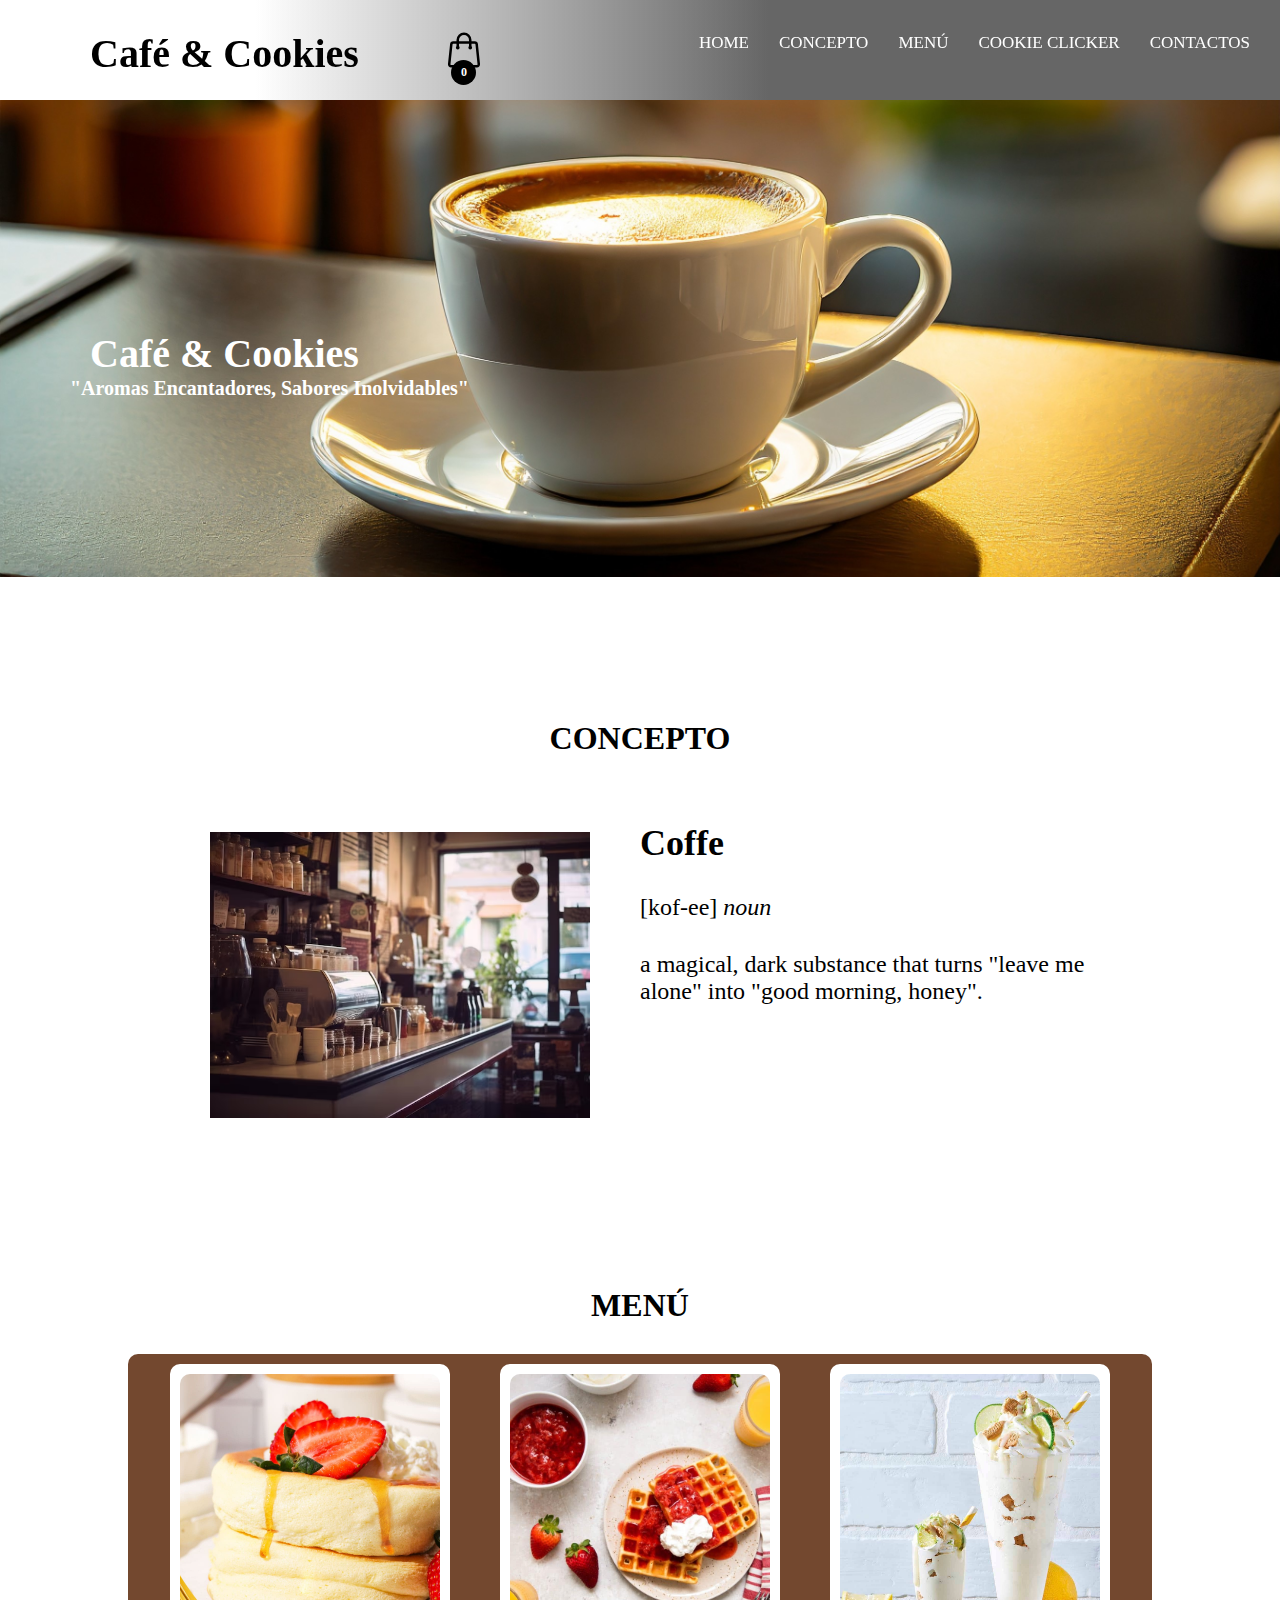
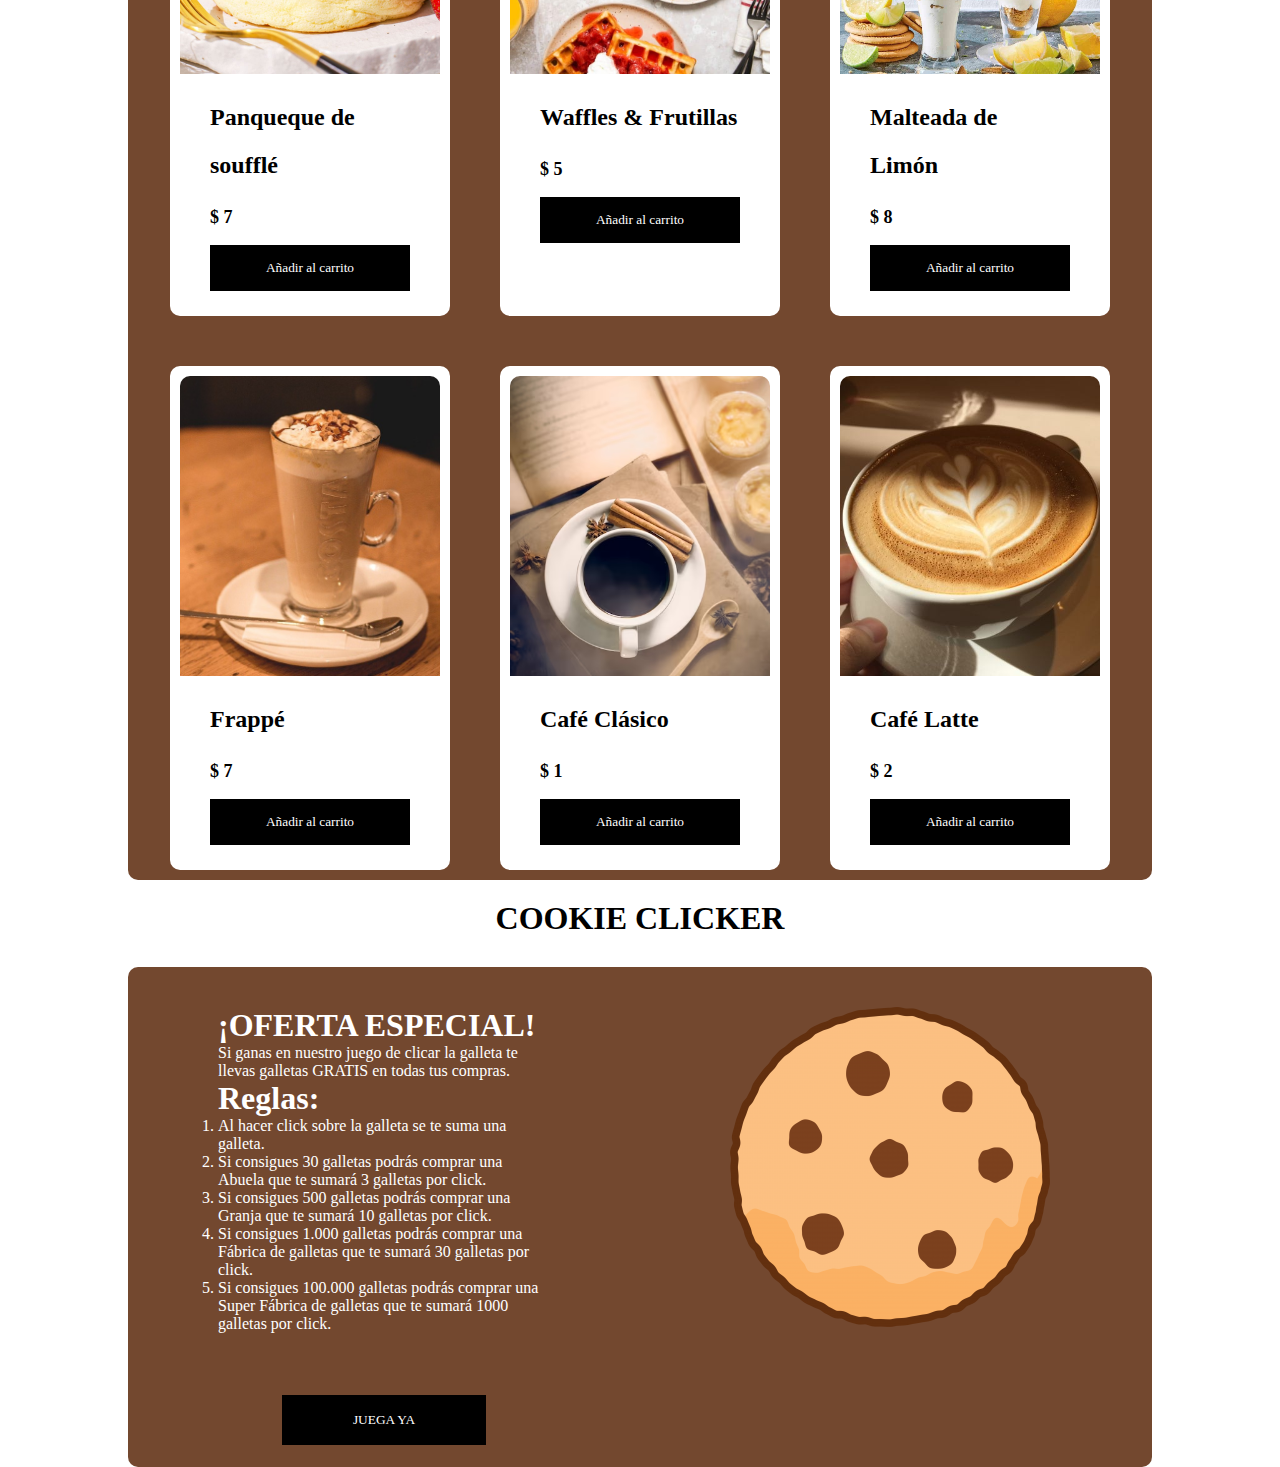
<file: index.html>
<!DOCTYPE html>
<html lang="en">

<head>
	<meta charset="UTF-8" />
	<meta http-equiv="X-UA-Compatible" content="IE=edge" />
	<meta name="viewport" content="width=device-width, initial-scale=1.0" />
	<title>Café & Cookies</title>
	<link rel="stylesheet" href="styles.css" />
</head>

<body>
	<header>
	<h2>Café & Cookies</h2>
	<p>"Aromas Encantadores, Sabores Inolvidables"</p>
		<nav>
			<h1>Café & Cookies</h1>
			<div class="container-icon">
				<div class="container-cart-icon">
					<svg xmlns="http://www.w3.org/2000/svg" fill="none" viewBox="0 0 24 24" stroke-width="1.5"
						stroke="currentColor" class="icon-cart">
						<path stroke-linecap="round" stroke-linejoin="round"
							d="M15.75 10.5V6a3.75 3.75 0 10-7.5 0v4.5m11.356-1.993l1.263 12c.07.665-.45 1.243-1.119 1.243H4.25a1.125 1.125 0 01-1.12-1.243l1.264-12A1.125 1.125 0 015.513 7.5h12.974c.576 0 1.059.435 1.119 1.007zM8.625 10.5a.375.375 0 11-.75 0 .375.375 0 01.75 0zm7.5 0a.375.375 0 11-.75 0 .375.375 0 01.75 0z" />
					</svg>
					<div class="count-products">
						<span id="contador-productos">0</span>
					</div>
				</div>

				<div class="container-cart-products hidden-cart">
					<div class="row-product hidden">
						<div class="cart-product">
							<div class="info-cart-product">
								<span class="cantidad-producto-carrito">1</span>
								<p class="titulo-producto-carrito">Galletas</p>
								<span class="precio-producto-carrito">$80</span>
							</div>
							<svg xmlns="http://www.w3.org/2000/svg" fill="none" viewBox="0 0 24 24" stroke-width="1.5"
								stroke="currentColor" class="icon-close">
								<path stroke-linecap="round" stroke-linejoin="round" d="M6 18L18 6M6 6l12 12" />
							</svg>
						</div>
					</div>

					<div class="cart-total hidden">
						<h3>Total:</h3>
						<span class="total-pagar">$200</span>
					</div>

					<p class="cart-empty">El carrito está vacío</p>

				</div>
			</div>

			<ul>
				<li><a href="#">HOME</a></li>
				<li><a href="#concepto">CONCEPTO</a></li>
				<li><a href="#menu">MENÚ</a></li>
				<li><a href="#cookie-clicker">COOKIE CLICKER</a></li>
				<li><a href="#contactos">CONTACTOS</a></li>
			</ul>
			
		</nav>
	</header>

	<h1 class="secction-titulo" id="concepto">CONCEPTO</h1>
	<article>
		<div class="contenido">
			<img src="media/cafetería.jpg">
			<h2>Coffe</h2>
			<p>[kof-ee] <i>noun</i></p>
			<p>a magical, dark substance that turns "leave me alone" into "good morning, honey".</p>
		</div>
	</article>

	<h1 class="secction-titulo" id="menu">MENÚ</h1>

	<div class="container-items">
		<div class="item">
			<div>
				<img src="media/pancake.jpg"
					alt="producto" />
			</div>
			<div class="info-product">
				<h2>Panqueque de soufflé</h2>
				<p class="price">$ 7</p>
				<button class="btn-add-cart">Añadir al carrito</button>
			</div>
		</div>

		<div class="item">
			<div>
				<img src="media/waffles.jpg"
					alt="producto" />
			</div>
			<div class="info-product">
				<h2>Waffles & Frutillas</h2>
				<p class="price">$ 5</p>
				<button class="btn-add-cart">Añadir al carrito</button>
			</div>
		</div>

		<div class="item">
			<div>
				<img src="media/malteada.jpg"
					alt="producto" />
			</div>
			<div class="info-product">
				<h2>Malteada de Limón</h2>
				<p class="price">$ 8</p>
				<button class="btn-add-cart">Añadir al carrito</button>
			</div>
		</div>

		<div class="item">
			<div>
				<img src="media/frappe.jpg" alt="producto" />
			</div>
			<div class="info-product">
				<h2>Frappé</h2>
				<p class="price">$ 7</p>
				<button class="btn-add-cart">Añadir al carrito</button>
			</div>
		</div>

		<div class="item">
			<div>
				<img src="media/classic-coffee.jpg"
					alt="producto" />
			</div>
			<div class="info-product">
				<h2>Café Clásico</h2>
				<p class="price">$ 1</p>
				<button class="btn-add-cart">Añadir al carrito</button>
			</div>
		</div>

		<div class="item">
			<div>
				<img src="media/cafe-latte.jpg"
					alt="producto" />
			</div>
			<div class="info-product">
				<h2>Café Latte</h2>
				<p class="price">$ 2</p>
				<button class="btn-add-cart">Añadir al carrito</button>
			</div>
		</div>
	</div>

	<h1 class="secction-titulo" id="cookie-clicker">COOKIE CLICKER</h1>

	<div class="cookie-clicker">
		<div class="cliker-info">
			<h1>¡OFERTA ESPECIAL!</h1>
			<p>Si ganas en nuestro juego de clicar la galleta te llevas galletas GRATIS en todas tus compras. <br></p>
			<h1>Reglas:</h1>
			<ol>
				<li>Al hacer click sobre la galleta se te suma una galleta.</li>
				<li>Si consigues 30 galletas podrás comprar una Abuela que te sumará 3 galletas por click.</li>
				<li>Si consigues 500 galletas podrás comprar una Granja que te sumará 10 galletas por click.</li>
				<li>Si consigues 1.000 galletas podrás comprar una Fábrica de galletas que te sumará 30 galletas por
					click.</li>
				<li>Si consigues 100.000 galletas podrás comprar una Super Fábrica de galletas que te sumará 1000
					galletas por click.</li>
			</ol>
		</div>

		<div>
			<img src="media/cookie.png" alt="producto" />
		</div>

		<button onclick="cookiePage()">JUEGA YA</button>
	</div>

	<script src="index.js"></script>

</body>

</html>
</file>
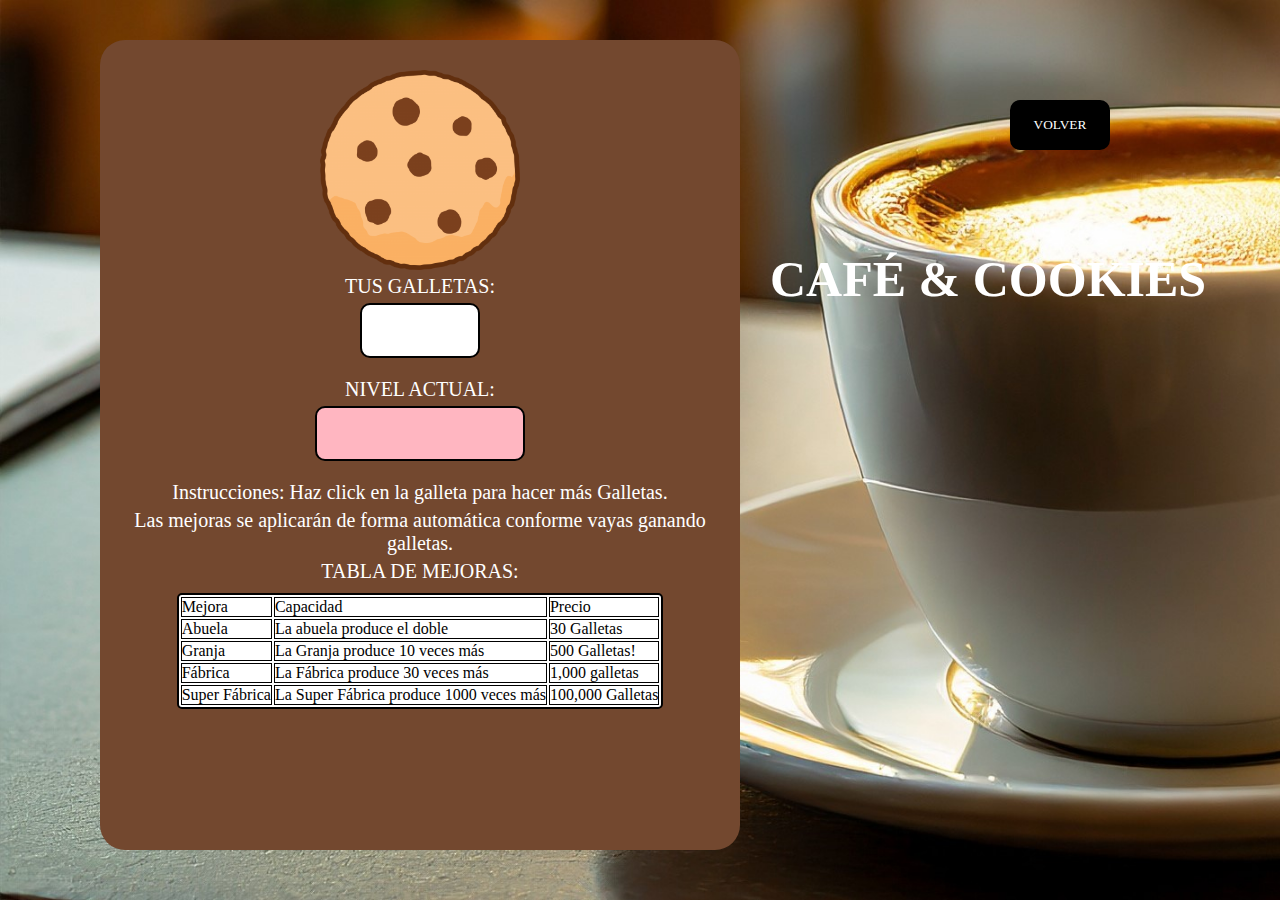
<file: cookie.html>
<html>

<head>
    <title>Clicker Game!</title>
    <link rel="stylesheet" href="cookie.css" />
</head>

<body>
    <div id="hidden" class="main-cookie">
        <div id="cookie" onclick="cookieClick()">
            <img src="media/cookie.png" width="200px" />
        </div>

        <p>TUS GALLETAS:</p>

        <div id="numbers"></div>
        <p>NIVEL ACTUAL:</p>
        <div id="upgradeLevel"></div>

        <p>Instrucciones: Haz click en la galleta para hacer más Galletas.</p>
        <p>Las mejoras se aplicarán de forma automática conforme vayas ganando galletas.</p>
        <P>TABLA DE MEJORAS:</P>

        <table>
            <tr>
                <td>Mejora</td>
                <td>Capacidad</td>
                <td>Precio</td>
            </tr>

            <tr>
                <td>Abuela</td>
                <td>La abuela produce el doble</td>
                <td>30 Galletas</td>
            </tr>

            <tr>
                <td>Granja</td>
                <td>La Granja produce 10 veces más</td>
                <td>500 Galletas!</td>
            </tr>

            <tr>
                <td>Fábrica</td>
                <td> La Fábrica produce 30 veces más</td>
                <td>1,000 galletas</td>
            </tr>

            <tr>
                <td>Super Fábrica</td>
                <td> La Super Fábrica produce 1000 veces más</td>
                <td>100,000 Galletas</td>
            </tr>

        </table>
    </div>
    <h1 id="hidden">CAFÉ & COOKIES</h1>
    <div class="game-win">
        <h1>FELICIDADES!</h1>
        <p>Has ganado galletas gratis.</p>
        <div>
            <img src="media/premio-galletas.jpg" alt="">
        </div>
    </div>
    <button onclick="indexPage()">VOLVER</button>
    <script type="text/javascript" src="cookie.js"></script>
</body>

</html>
</file>
<file: styles.css>
/* Globales */
html {
    scroll-behavior: smooth;
}

*::after,
*::before,
* {
    margin: 0;
    padding: 0;
    box-sizing: border-box;
    font-family: 'Times New Roman', Times, serif;
}

body {
    margin: 0 auto;
    width: 100%;
}

.icon-cart {
    width: 40px;
    height: 40px;
    stroke: #000;
}

.icon-cart:hover {
    cursor: pointer;
}

img {
    max-width: 100%;
}

/* Header */
header h2 {
    padding-left: 90px;
    padding-top: 230px;
    color: white;
    font-size: 40px;
    font-weight: 100px;
}

header p {
    padding-left: 70px;
    color: white;
}

header {
    margin-top: 100px;
    box-sizing: border-box;
    font-size: 20px;
    font-family: 'Noto Serif JP', serif;
    font-weight: bold;
    height: 600px;
    background: url("media/tazaCafe.jpg");
    background-repeat: no-repeat;
    background-size: 100%;
}

nav {
    width: 100%;
    height: 100px;
    position: fixed;
    display: flex;
    justify-content: space-between;
    padding: 30px 0 40px 0;
    top: 0;
    z-index: 1000;
    background: linear-gradient(90deg, #fff 20%, rgba(0, 0, 0, .6) 60%);
}

nav h1 {
    padding-left: 90px;
}

nav p {
    color: black;
}

.container-icon {
    position: relative;
    padding-right: 130px;
}

.count-products {
    position: relative;
    top: 55%;
    bottom: 15px;
    right: 0;
    margin: auto;

    background-color: #000;
    color: #fff;
    width: 25px;
    height: 25px;

    display: flex;
    justify-content: center;
    align-items: center;
    border-radius: 50%;
}

#contador-productos {
    font-size: 12px;
}

.container-cart-products {
    position: absolute;
    top: 50px;
    right: 0;

    background-color: #fff;
    width: 400px;
    z-index: 1;
    box-shadow: 0 10px 20px rgba(0, 0, 0, 0.20);
    border-radius: 10px;
}

.cart-product {
    display: flex;
    align-items: center;
    justify-content: space-between;
    padding: 30px;

    border-bottom: 1px solid rgba(0, 0, 0, 0.20);
}

.info-cart-product {
    display: flex;
    justify-content: space-between;
    flex: .8;
}

.titulo-producto-carrito {
    font-size: 20px;
    margin-right: 50px;
}

.precio-producto-carrito {
    font-weight: 700;
    font-size: 20px;
    margin-left: 10px;
}

.cantidad-producto-carrito {
    font-weight: 400;
    font-size: 20px;
}

.icon-close {
    width: 25px;
    height: 25px;
}

.icon-close:hover {
    stroke: red;
    cursor: pointer;
}

.cart-total {
    display: flex;
    justify-content: center;
    align-items: center;
    padding: 20px 0;
    gap: 20px;
}

.cart-total h3 {
    font-size: 20px;
    font-weight: 700;
}

.total-pagar {
    font-size: 20px;
    font-weight: 900;
}

.hidden-cart {
    display: none;
}


/* principal  */
.container-items {
    position: relative;
    padding: 10px 0;
    width: 80%;
    display: grid;
    grid-template-columns: repeat(3, 280px);
    gap: 50px;
    justify-content: center;
    background-color: #73482F;
    background-repeat: no-repeat;
    background-position: center;
    background-attachment: fixed;
    border-radius: 10px;
    margin: 0 auto;
}

.secction-titulo {
    padding-top: 20px;
    display: block;
    color: #000;
    text-align: center;
    position: relative;
    padding-bottom: 30px;
}

.item {
    padding: 10px;
    border-radius: 10px;
    background-color: white;

}

.item:hover {
    box-shadow: 0 10px 20px rgba(0, 0, 0, 0.20);
}

.item img {
    width: 100%;
    height: 300px;
    object-fit: cover;
    border-radius: 10px 10px 0 0;
    transition: all .3s;
}

.item div {
    overflow: hidden;
}

.item:hover img {
    transform: scale(1.2);
}

.info-product {
    padding: 15px 30px;
    line-height: 2;
    display: flex;
    flex-direction: column;
    gap: 10px;
}

.price {
    font-size: 18px;
    font-weight: 900;
}

.info-product button {
    border: none;
    background: none;
    background-color: #000;
    color: #fff;
    padding: 15px 10px;
    cursor: pointer;
}

.cart-empty {
    padding: 20px;
    text-align: center;
}

.hidden {
    display: none;
}

article {
    width: 100%;
    height: 480px;
    position: relative;
    font-size: 1.5em;
    justify-content: space-between;
    align-items: center;
    padding-top: 25px;
}

article img {
    float: left;
    width: 50%;
    padding: 50px;
    padding-top: 10px;
}

.contenido {
    margin: 10px auto;
    width: 75%;
}

article p {
    margin-top: 30px;
}

ul {
    margin: 0;
    position: relative;
    display: flex;
}

li {
    list-style: none;

}

a {
    color: white;
    text-decoration: none;
    font-size: 17px;
    font-family: 'Times New Roman', Times, serif;
    font-weight: 100;
    padding-right: 30px;
}

.cookie-clicker {
    margin: 0 auto;
    width: 80%;
    height: 500px;
    background-color: #73482F;
    position: relative;
    display: grid;
    grid-template-columns: repeat(2, 1fr);
    border-radius: 10px;

}

.cliker-info {
    color: white;
    padding: 40px 60px;
}

.cliker-info li {
    list-style: decimal;
}

.cookie-clicker div {
    padding: 40px 90px;
}

.cookie-clicker button {
    margin: 10px auto;
    width: 40%;
    height: 50px;
    border: none;
    background: none;
    background-color: #000;
    color: #fff;
    padding: 15px 10px;
    cursor: pointer;
}
</file>
<file: cookie.css>
*::after,
*::before,
* {
    margin: 0;
    padding: 0;
    box-sizing: border-box;
    font-family: 'Times New Roman', Times, serif;
}

body {
    background-image: url(media/tazaCafe.jpg);
    background-repeat: no-repeat;
    background-size: cover;
    display: flex;

}

.main-cookie {
    padding-top: 30px;
    font-family: Arial;
    background-color: #73482F;
    width: 50%;
    height: 90%;
    margin-top: 40px;
    margin-left: 100px;
    border-radius: 25px;
    text-align: center;
    justify-content: center;
}

#hidden{
    display: block;
}

p {
    font-size: 20px;
    color: white;
    display: block;
    margin: 5px;
}



table {
    margin: 10px auto;
    border: 2px solid;
    border-radius: 5px;
    background-color: white;
}

td {
    border: 1px solid;
}

#numbers {
    margin: auto;
    text-align: center;
    padding-top: 20px;
    margin-bottom: 20px;
    font-size: 30px;
    border: 2px solid;
    border-radius: 10px;
    background-color: white;
    width: 120px;
    height: 55px;
}

#upgradeLevel {
    margin: auto;
    text-align: center;
    padding-top: 20px;
    margin-bottom: 20px;
    font-size: 30px;
    border: 2px solid;
    border-radius: 10px;
    background-color: lightpink;
    width: 210px;
    height: 55px;
}

h1 {
    margin-top: 250px;
    margin-left: 30px;
    color: white;
    font-size: 50px;
}

button {
    top: 100px;
    right: 170px;
    position: absolute;
    width: 100px;
    height: 50px;
    border: none;
    border-radius: 10px;
    background: none;
    background-color: #000;
    color: #fff;
    padding: 15px 10px;
    cursor: pointer;
}
.game-win{
    display: none;
    width: 50%;
    height: 600px;
    border-radius: 15px;
    margin: 70px auto;
    background-color: #73482F;
}
.game-win img{
    width: 100%;
    border-radius: 15px;
    transition: all .3s;
}

.game-win:hover img {
    transform: scale(1.2);
}
.game-win h1{
    padding: 0 200px;
    font-size: 50px;
    margin: 50px 0;
}
.game-win p{
    font-size: 30px;
    margin: 20px 0;
    padding-left: 215px;
}
.game-win div{
    border-radius: 15px;
    margin: 20px auto;
    width: 50%;
    height: 321px;
    overflow: hidden;
}
</file>
